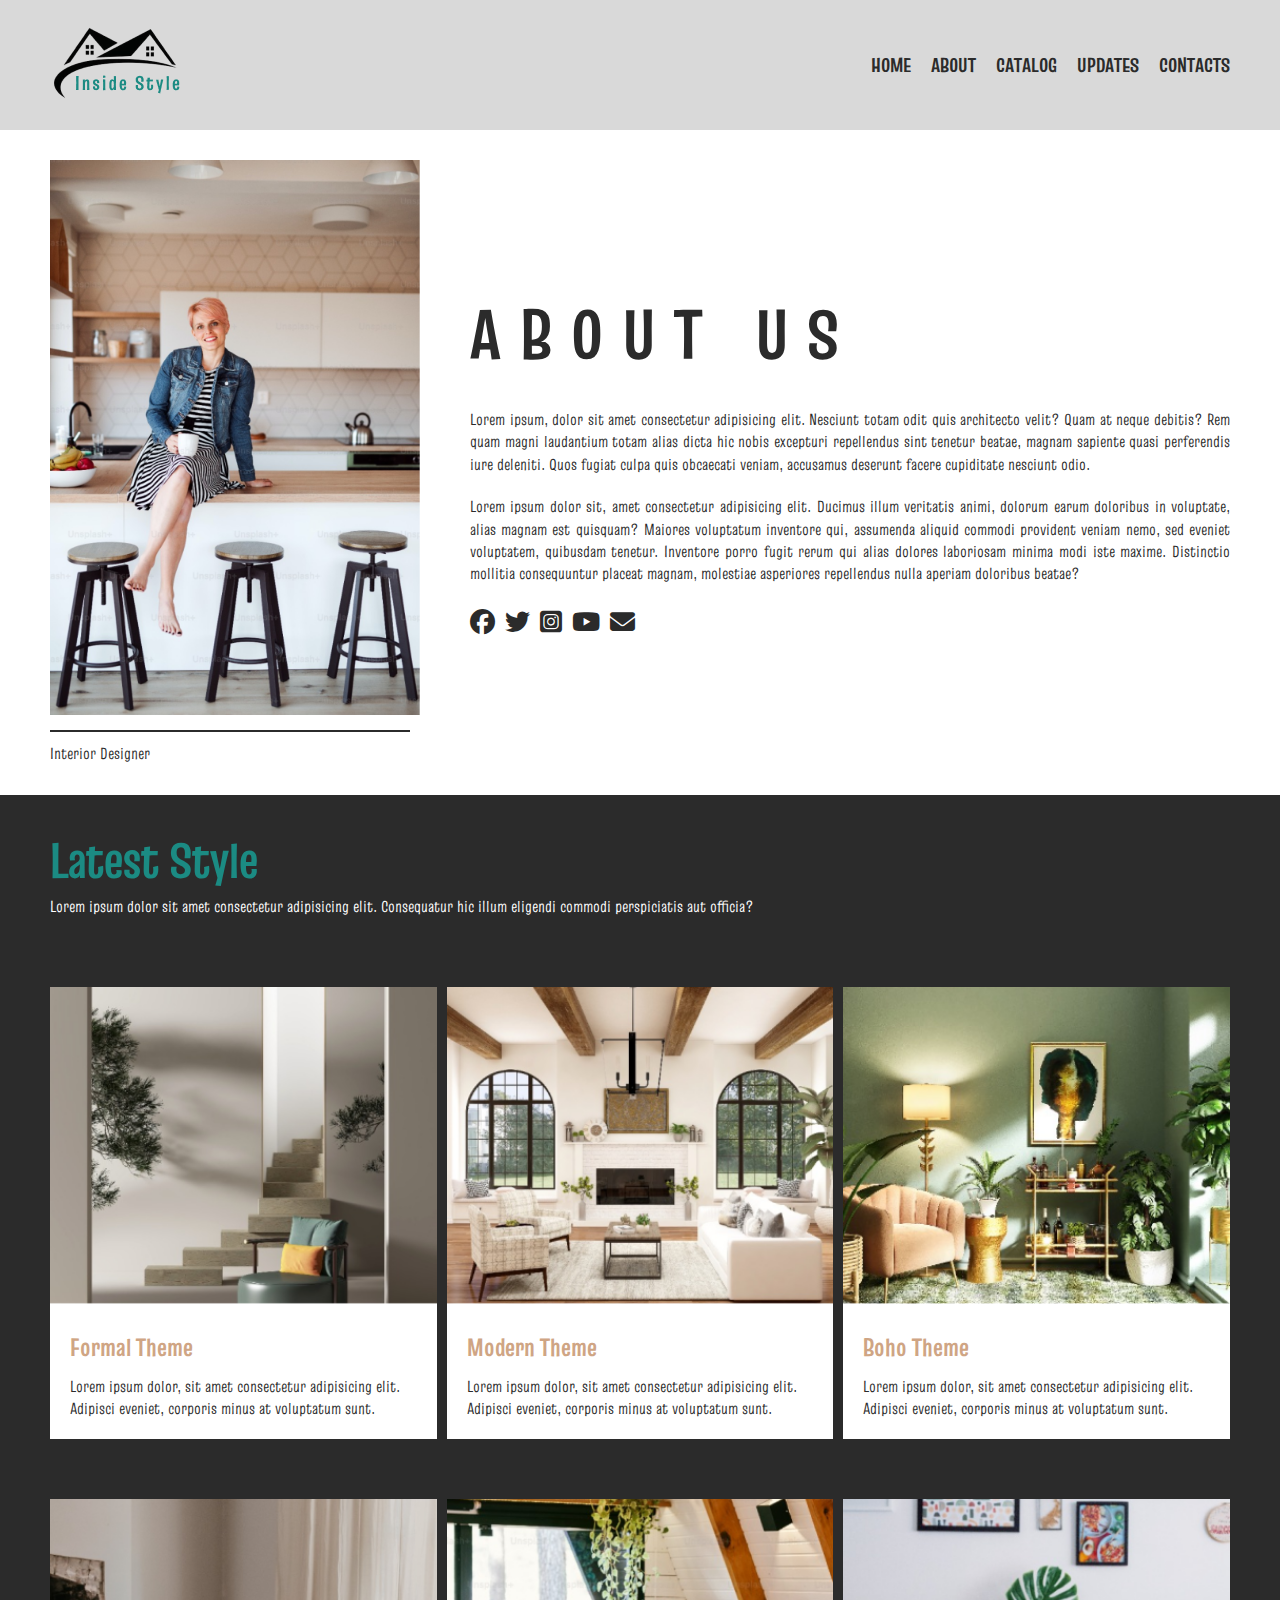
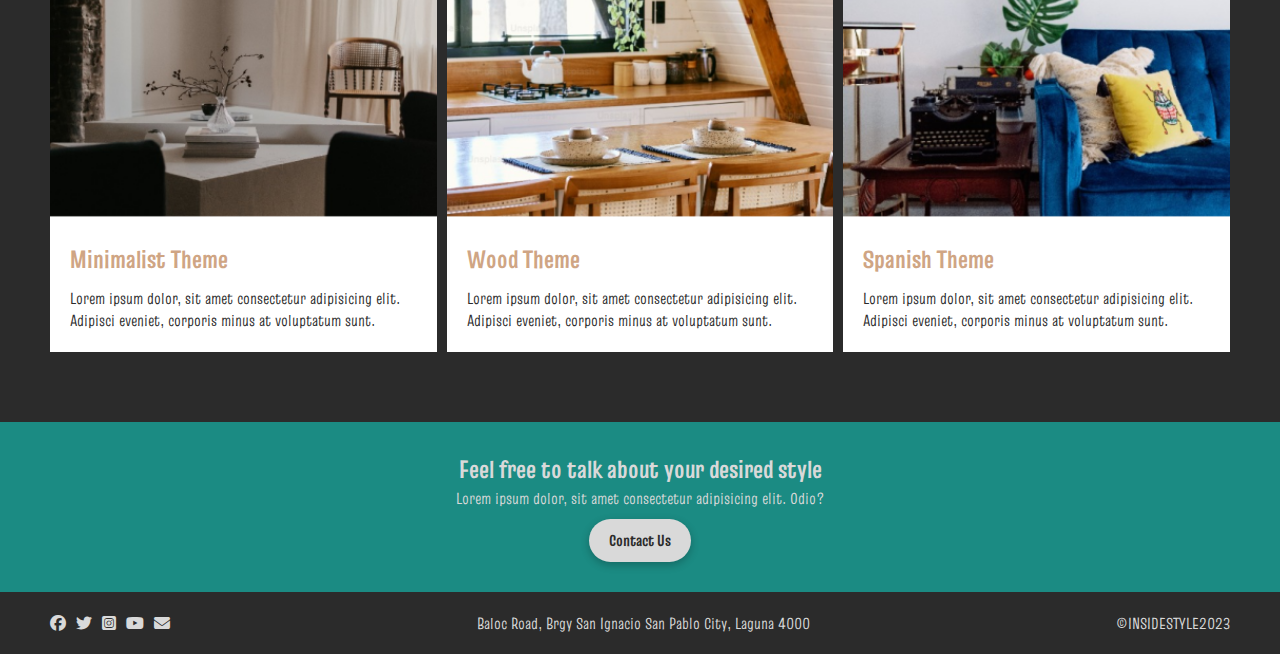
<file: about.html>
<!DOCTYPE html>
<html lang="en">
<head>
    <meta charset="UTF-8">
    <meta name="viewport" content="width=device-width, initial-scale=1.0">
    <title>Inside Syle</title>
    <link rel="stylesheet" href="./Styles.css">
    <link rel="stylesheet" href="https://cdnjs.cloudflare.com/ajax/libs/font-awesome/6.5.1/css/all.min.css">
</head>
<body>
    <!-- Header -->
    <!-- header.header>.container>.header__wrapper -->
    <header class="header">
        <div class="container">
            <div class="header__wrapper">
                <img src="./img/LOGO.png" alt="">
                <nav>
                
                <ul class="header__nav">
                    <li><a href="./home.html">HOME</a></li>
                    <li><a href="./about.html">ABOUT</a></li>
                    <li><a href="./catalog.html">CATALOG</a></li>
                    <li><a href="./updates.html">UPDATES</a></li>
                    <li><a href="./contacts.html">CONTACTS</a></li>
                </ul>
              
                </nav>
                <div class="toggle__menu">
                    <span></span>
                    <span></span>
                    <span></span>
                </div>
            </div>
        </div>
    </header>

    <!-- About Banner -->
    <section class="aboutBanner">
        <div class="container">
            <div class="aboutBanner__wrapper">

                <!-- .aboutBanner__left+.aboutBanner__right -->
                <div class="aboutBanner__left">
                    <img src="./img/about.png" alt="">
                    <small>Interior Designer</small>
                </div>

                <div class="aboutBanner__right">
                    <h1>ABOUT US</h1>
                    <p>Lorem ipsum, dolor sit amet consectetur adipisicing elit. Nesciunt totam odit quis architecto velit? Quam at neque debitis? Rem quam magni laudantium totam alias dicta hic nobis excepturi repellendus sint tenetur beatae, magnam sapiente quasi perferendis iure deleniti. Quos fugiat culpa quis obcaecati veniam, accusamus deserunt facere cupiditate nesciunt odio.</p>
                    <p>Lorem ipsum dolor sit, amet consectetur adipisicing elit. Ducimus illum veritatis animi, dolorum earum doloribus in voluptate, alias magnam est quisquam? Maiores voluptatum inventore qui, assumenda aliquid commodi provident veniam nemo, sed eveniet voluptatem, quibusdam tenetur. Inventore porro fugit rerum qui alias dolores laboriosam minima modi iste maxime. Distinctio mollitia consequuntur placeat magnam, molestiae asperiores repellendus nulla aperiam doloribus beatae?</p>
                    <ul>
                        <li><a href=""><i class="fa-brands fa-facebook"></i></a></li>
                        <li><a href=""><i class="fa-brands fa-twitter"></i></a></li>
                        <li><a href=""><i class="fa-brands fa-square-instagram"></i></a></li>
                        <li><a href=""><i class="fa-brands fa-youtube"></i></a></li>
                        <li><a href=""><i class="fa-solid fa-envelope"></i></a></li>
                    </ul>
                </div>
            </div>
            </div>
            </section>
    <!-- Latest Style Action -->
            <section class="aboutLatest">
                <div class="container">
                    <h2>Latest Style</h2>
                    <h4>Lorem ipsum dolor sit amet consectetur adipisicing elit. Consequatur hic illum eligendi commodi perspiciatis aut officia?</h4>
                    <div class="aboutLatest__wrapper">
                    
                       
                        <div class="aboutLatest__card">
                            <img src="./img/latest-1.png" alt="">
                            <div class="aboutLatest__card--content">
                                <h3>Formal Theme</h3>
                                <p>Lorem ipsum dolor, sit amet consectetur adipisicing elit. Adipisci eveniet, corporis minus at voluptatum sunt.</p>
                            </div>
                        </div>
                        <div class="aboutLatest__card">
                            <img src="./img/latest-2.png" alt="">
                            <div class="aboutLatest__card--content">
                                <h3>Modern Theme</h3>
                                <p>Lorem ipsum dolor, sit amet consectetur adipisicing elit. Adipisci eveniet, corporis minus at voluptatum sunt.</p>
                            </div>
                        </div>
                        <div class="aboutLatest__card">
                            <img src="./img/latest-3.png" alt="">
                            <div class="aboutLatest__card--content">
                                <h3>Boho Theme</h3>
                                <p>Lorem ipsum dolor, sit amet consectetur adipisicing elit. Adipisci eveniet, corporis minus at voluptatum sunt.</p>
                            </div>
                        </div>
                        <div class="aboutLatest__card">
                            <img src="./img/latest-4.png" alt="">
                            <div class="aboutLatest__card--content">
                                <h3>Minimalist Theme</h3>
                                <p>Lorem ipsum dolor, sit amet consectetur adipisicing elit. Adipisci eveniet, corporis minus at voluptatum sunt.</p>
                            </div>
                        </div>
                        <div class="aboutLatest__card">
                            <img src="./img/latest-5.png" alt="">
                            <div class="aboutLatest__card--content">
                                <h3>Wood Theme</h3>
                                <p>Lorem ipsum dolor, sit amet consectetur adipisicing elit. Adipisci eveniet, corporis minus at voluptatum sunt.</p>
                            </div>
                        </div>
                        <div class="aboutLatest__card">
                            <img src="./img/latest-6.png" alt="">
                            <div class="aboutLatest__card--content">
                                <h3>Spanish Theme</h3>
                                <p>Lorem ipsum dolor, sit amet consectetur adipisicing elit. Adipisci eveniet, corporis minus at voluptatum sunt.</p>
                            </div>
                        </div>
            
                    </div>
                </div>
            </section>
    <!-- Call To Action -->
<section class="cta">
    <div class="container">
        <div class="cta__wrapper">
            <h2>Feel free to talk about your desired style</h2>
            <p>Lorem ipsum dolor, sit amet consectetur adipisicing elit. Odio?</p>
            <a href="" class="btn bg--semi-light">Contact Us</a>
        </div>
    </div>
</section>
<!-- Footer -->
<footer class="footer">
    <div class="container">
        <div class="footer__wrapper">
            <ul>
                <li><a href=""><i class="fa-brands fa-facebook"></i></a></li>
                <li><a href=""><i class="fa-brands fa-twitter"></i></a></li>
                <li><a href=""><i class="fa-brands fa-square-instagram"></i></a></li>
                <li><a href=""><i class="fa-brands fa-youtube"></i></a></li>
                <li><a href=""><i class="fa-solid fa-envelope"></i></a></li>
            </ul>
            <p>Baloc Road, Brgy San Ignacio San Pablo City, Laguna 4000</p>
            <p>©INSIDESTYLE2023</p>
        </div>
    </div>
</footer>
<script src="./script.js"></script>
</body>
</html>
</file>
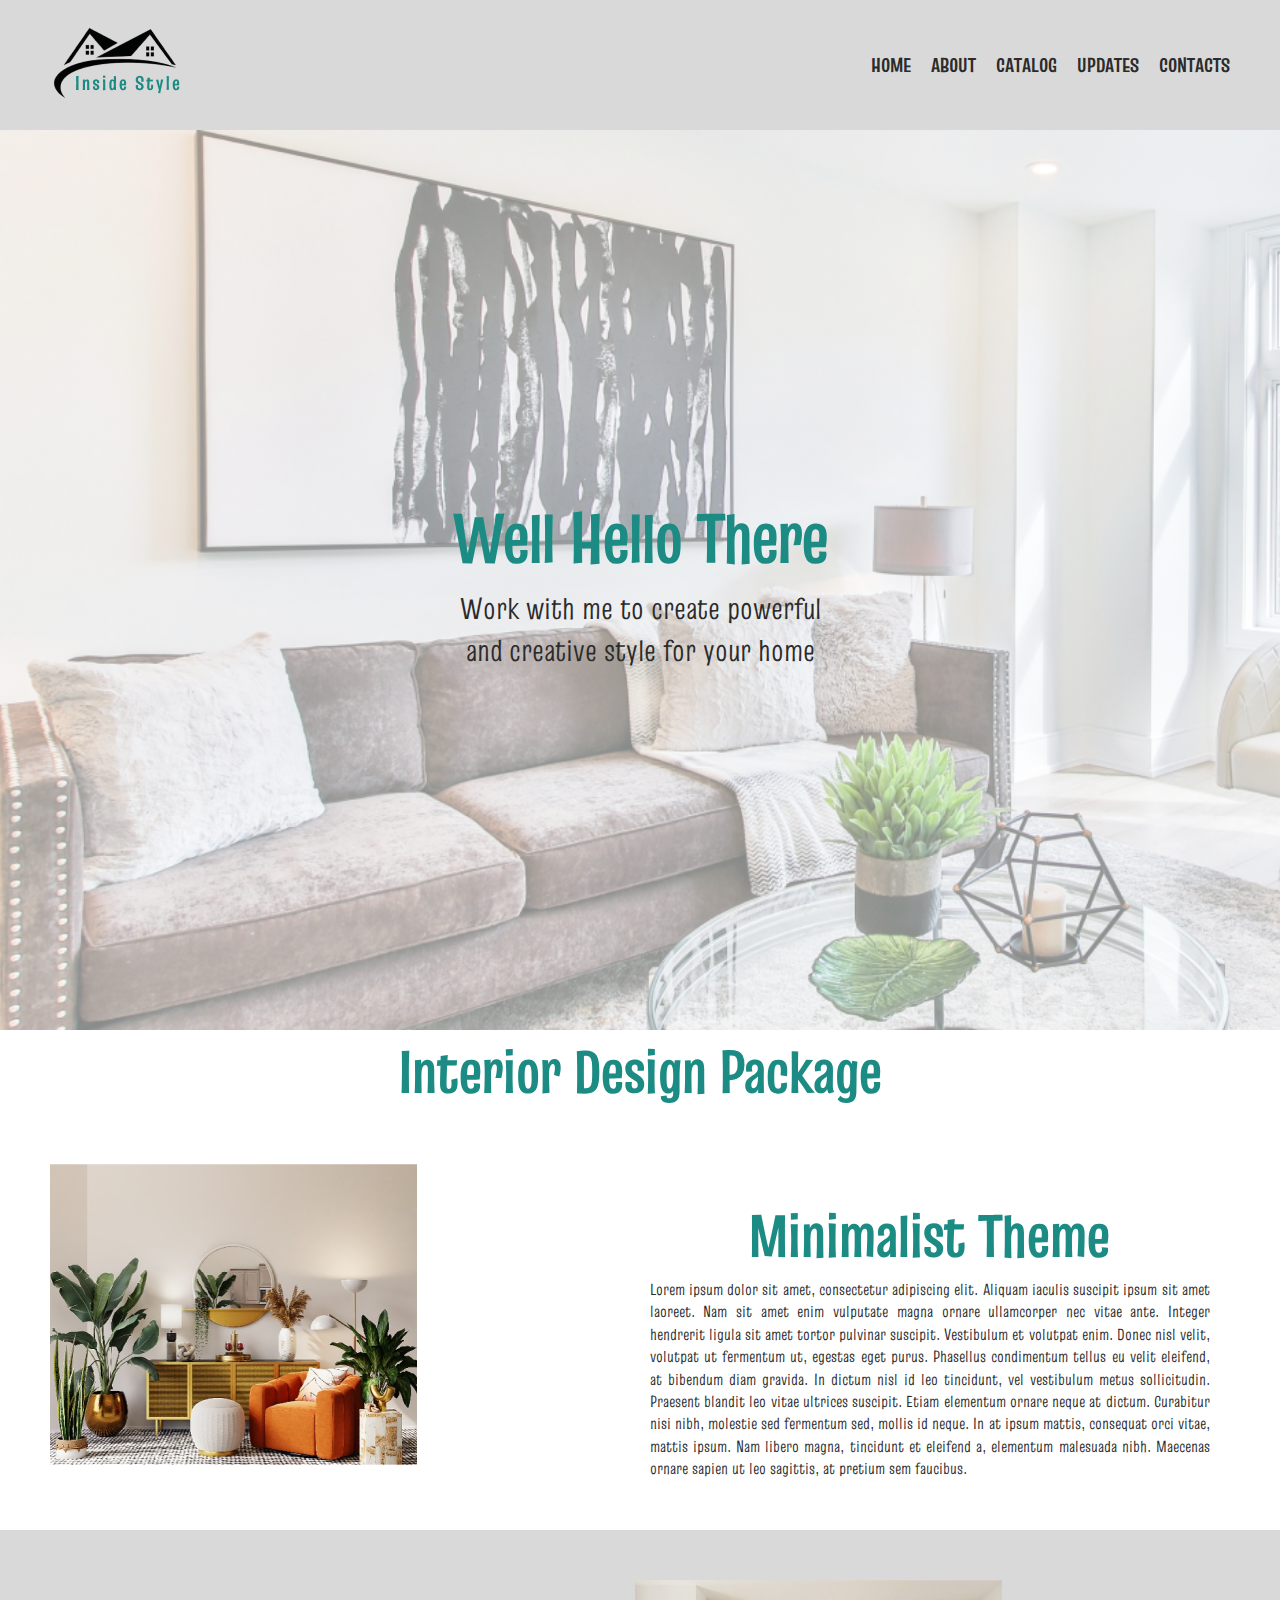
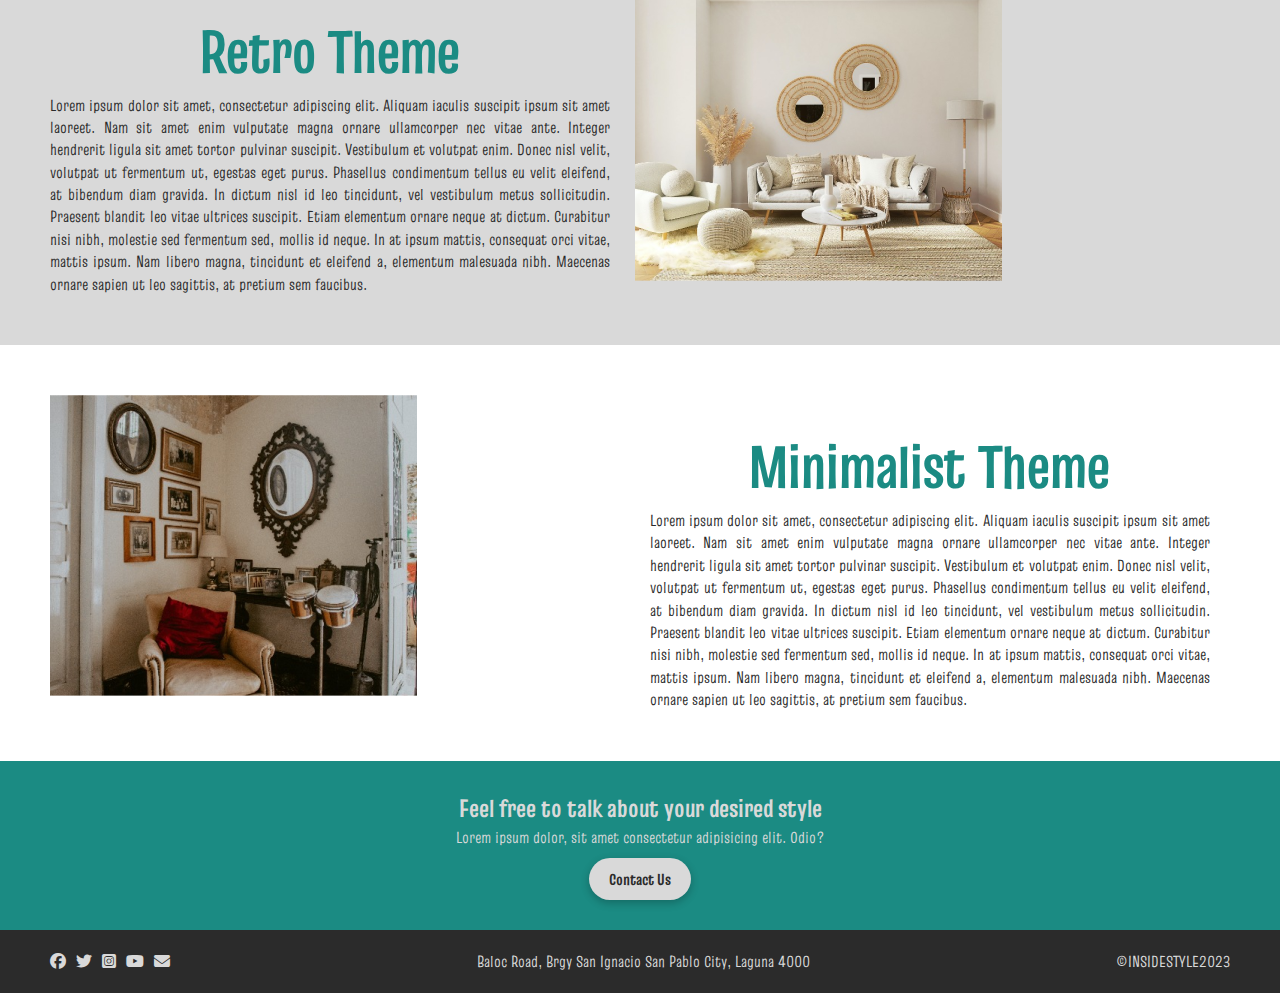
<file: catalog.html>
<!DOCTYPE html>
<html lang="en">
<head>
    <meta charset="UTF-8">
    <meta name="viewport" content="width=device-width, initial-scale=1.0">
    <title>Inside Syle</title>
    <link rel="stylesheet" href="./Styles.css">
    <link rel="stylesheet" href="https://cdnjs.cloudflare.com/ajax/libs/font-awesome/6.5.1/css/all.min.css">
</head>
<body>
    <!-- Header -->
    <!-- header.header>.container>.header__wrapper -->
    <header class="header">
        <div class="container">
            <div class="header__wrapper">
                <img src="./img/LOGO.png" alt="">
                <nav>
                
                <ul class="header__nav">
                    <li><a href="./home.html">HOME</a></li>
                    <li><a href="./about.html">ABOUT</a></li>
                    <li><a href="./catalog.html">CATALOG</a></li>
                    <li><a href="./updates.html">UPDATES</a></li>
                    <li><a href="./contacts.html">CONTACTS</a></li>
                </ul>
              
                </nav>
                <div class="toggle__menu">
                    <span></span>
                    <span></span>
                    <span></span>
                </div>
            </div>
        </div>
    </header>
    <!-- Catalog Banner -->
    <section class="catalogBanner">
      <div class="catalogBanner_bg">
        <container>
          <div class="catalogBanner_wrapper">
            <h1>Well Hello There</h1>
            <p>
              Work with me to create powerful <br />
              and creative style for your home
            </p>
          </div>
        </container>
      </div>
    </section>
    <!-- interior package -->
    <section class="package">
      <div class="package_wrapper">
        <h2>Interior Design Package</h2>
        <div class="package_theme">
          <div class="package_left">
            <img src="./img/catalog-1.png" alt="" />
          </div>
          <div class="package_right">
            <h2>Minimalist Theme</h2>
            <p>
              Lorem ipsum dolor sit amet, consectetur adipiscing elit. Aliquam
              iaculis suscipit ipsum sit amet laoreet. Nam sit amet enim
              vulputate magna ornare ullamcorper nec vitae ante. Integer
              hendrerit ligula sit amet tortor pulvinar suscipit. Vestibulum et
              volutpat enim. Donec nisl velit, volutpat ut fermentum ut, egestas
              eget purus. Phasellus condimentum tellus eu velit eleifend, at
              bibendum diam gravida. In dictum nisl id leo tincidunt, vel
              vestibulum metus sollicitudin. Praesent blandit leo vitae ultrices
              suscipit. Etiam elementum ornare neque at dictum. Curabitur nisi
              nibh, molestie sed fermentum sed, mollis id neque. In at ipsum
              mattis, consequat orci vitae, mattis ipsum. Nam libero magna,
              tincidunt et eleifend a, elementum malesuada nibh. Maecenas ornare
              sapien ut leo sagittis, at pretium sem faucibus.
            </p>
          </div>
        </div>
        <div class="package_theme">
          <div class="package_left">
            <img src="./img/catalog-2.png" alt="" />
          </div>
          <div class="package_right">
            <h2>Retro Theme</h2>
            <p>
              Lorem ipsum dolor sit amet, consectetur adipiscing elit. Aliquam
              iaculis suscipit ipsum sit amet laoreet. Nam sit amet enim
              vulputate magna ornare ullamcorper nec vitae ante. Integer
              hendrerit ligula sit amet tortor pulvinar suscipit. Vestibulum et
              volutpat enim. Donec nisl velit, volutpat ut fermentum ut, egestas
              eget purus. Phasellus condimentum tellus eu velit eleifend, at
              bibendum diam gravida. In dictum nisl id leo tincidunt, vel
              vestibulum metus sollicitudin. Praesent blandit leo vitae ultrices
              suscipit. Etiam elementum ornare neque at dictum. Curabitur nisi
              nibh, molestie sed fermentum sed, mollis id neque. In at ipsum
              mattis, consequat orci vitae, mattis ipsum. Nam libero magna,
              tincidunt et eleifend a, elementum malesuada nibh. Maecenas ornare
              sapien ut leo sagittis, at pretium sem faucibus.
            </p>
          </div>
        </div>
        <div class="package_theme">
          <div class="package_left">
            <img src="./img/catalog-3.png" alt="" />
          </div>
          <div class="package_right">
            <h2>Minimalist Theme</h2>
            <p>
              Lorem ipsum dolor sit amet, consectetur adipiscing elit. Aliquam
              iaculis suscipit ipsum sit amet laoreet. Nam sit amet enim
              vulputate magna ornare ullamcorper nec vitae ante. Integer
              hendrerit ligula sit amet tortor pulvinar suscipit. Vestibulum et
              volutpat enim. Donec nisl velit, volutpat ut fermentum ut, egestas
              eget purus. Phasellus condimentum tellus eu velit eleifend, at
              bibendum diam gravida. In dictum nisl id leo tincidunt, vel
              vestibulum metus sollicitudin. Praesent blandit leo vitae ultrices
              suscipit. Etiam elementum ornare neque at dictum. Curabitur nisi
              nibh, molestie sed fermentum sed, mollis id neque. In at ipsum
              mattis, consequat orci vitae, mattis ipsum. Nam libero magna,
              tincidunt et eleifend a, elementum malesuada nibh. Maecenas ornare
              sapien ut leo sagittis, at pretium sem faucibus.
            </p>
          </div>
        </div>
        
      </div>
    </section>

    <!-- Call To Action -->
<section class="cta">
    <div class="container">
        <div class="cta__wrapper">
            <h2>Feel free to talk about your desired style</h2>
            <p>Lorem ipsum dolor, sit amet consectetur adipisicing elit. Odio?</p>
            <a href="" class="btn bg--semi-light">Contact Us</a>
        </div>
    </div>
</section>
<!-- Footer -->
<footer class="footer">
    <div class="container">
        <div class="footer__wrapper">
            <ul>
                <li><a href=""><i class="fa-brands fa-facebook"></i></a></li>
                <li><a href=""><i class="fa-brands fa-twitter"></i></a></li>
                <li><a href=""><i class="fa-brands fa-square-instagram"></i></a></li>
                <li><a href=""><i class="fa-brands fa-youtube"></i></a></li>
                <li><a href=""><i class="fa-solid fa-envelope"></i></a></li>
            </ul>
            <p>Baloc Road, Brgy San Ignacio San Pablo City, Laguna 4000</p>
            <p>©INSIDESTYLE2023</p>
        </div>
    </div>
</footer>
<script src="./script.js"></script>
</body>
</html>
</file>
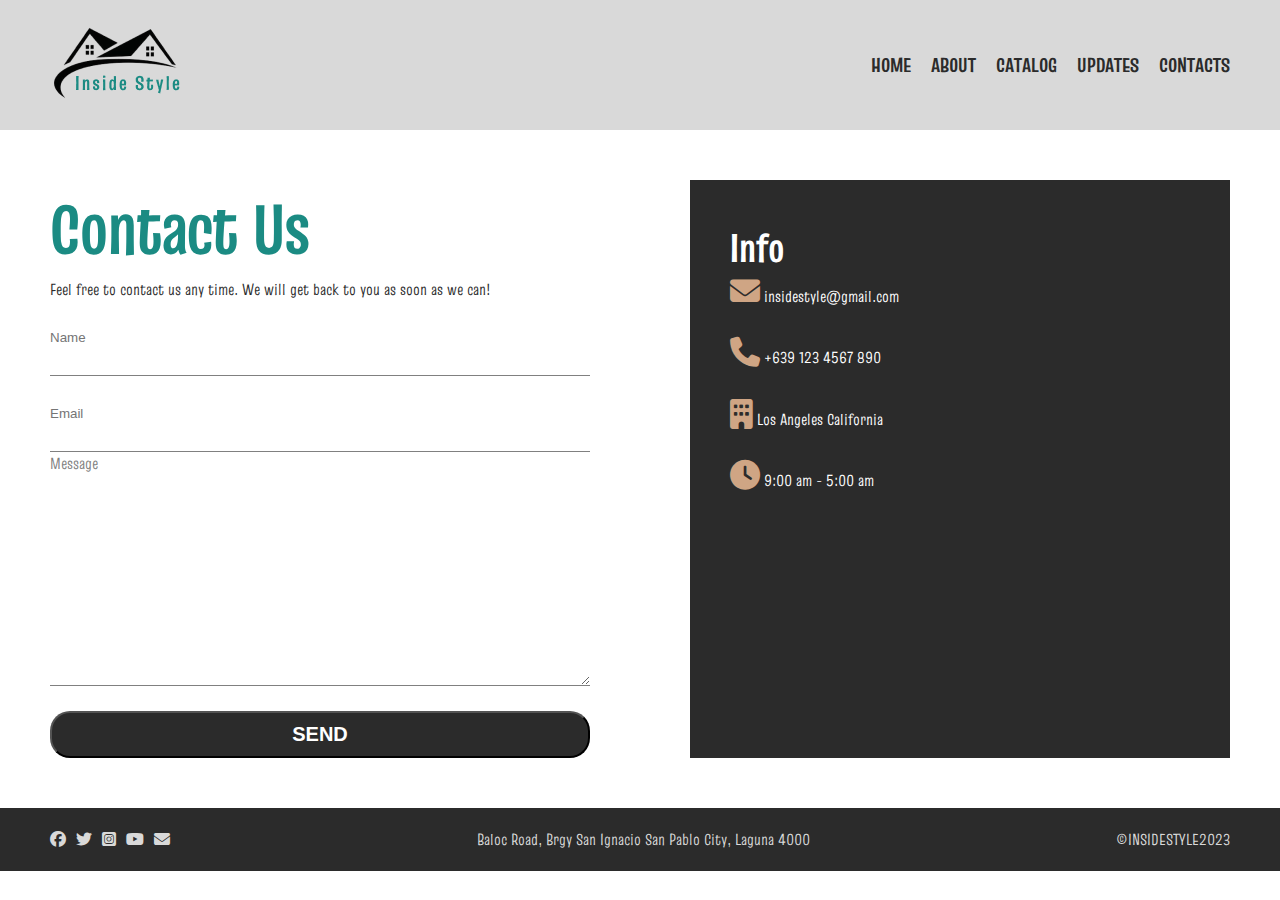
<file: contacts.html>
<!DOCTYPE html>
<html lang="en">
<head>
    <meta charset="UTF-8">
    <meta name="viewport" content="width=device-width, initial-scale=1.0">
    <title>Inside Syle</title>
    <link rel="stylesheet" href="./Styles.css">
    <link rel="stylesheet" href="https://cdnjs.cloudflare.com/ajax/libs/font-awesome/6.5.1/css/all.min.css">
</head>
<body>
    <!-- Header -->
    <!-- header.header>.container>.header__wrapper -->
    <header class="header">
        <div class="container">
            <div class="header__wrapper">
                <img src="./img/LOGO.png" alt="">
                <nav>
                
                <ul class="header__nav">
                    <li><a href="./home.html">HOME</a></li>
                    <li><a href="./about.html">ABOUT</a></li>
                    <li><a href="./catalog.html">CATALOG</a></li>
                    <li><a href="./updates.html">UPDATES</a></li>
                    <li><a href="./contacts.html">CONTACTS</a></li>
                </ul>
              
                </nav>
                <div class="toggle__menu">
                    <span></span>
                    <span></span>
                    <span></span>
                </div>
            </div>
        </div>
    </header>
    <!-- contact Banner -->
    <section class="contactUs">
        <div class="container">
            <div class="contactUs__wrapper">
               
                <div class="contactUs__left">
                    <h1>Contact Us</h1>
                    <p>Feel free to contact us any time. We will get back to you as soon as we can!</p>
                   <form action="">
                    <input type="text" placeholder="Name">
                   <input type="text" placeholder="Email">
                   <h3>Message</h3>
                  <textarea name="" id="" cols="30" rows="10"></textarea>
                    <button>SEND</button>
                   </form>
                   
                    </div>
                    <div class="contactUs__right">
                       <h2>Info</h2>
                       <ul>
                        <li><i class="fa-solid fa-envelope"></i> insidestyle@gmail.com</li>
                        <li><i class="fa-solid fa-phone"></i>   +639 123 4567 890</li>
                        <li><i class="fa-solid fa-building"></i>  Los Angeles California</li>
                        <li><i class="fa-solid fa-clock"></i>  9:00 am - 5:00 am</li>
                       </ul>
                        
                    </div>
            </div>
        </div>
    </section>
      <!-- Footer -->
<footer class="footer">
    <div class="container">
        <div class="footer__wrapper">
            <ul>
                <li><a href=""><i class="fa-brands fa-facebook"></i></a></li>
                <li><a href=""><i class="fa-brands fa-twitter"></i></a></li>
                <li><a href=""><i class="fa-brands fa-square-instagram"></i></a></li>
                <li><a href=""><i class="fa-brands fa-youtube"></i></a></li>
                <li><a href=""><i class="fa-solid fa-envelope"></i></a></li>
            </ul>
            <p>Baloc Road, Brgy San Ignacio San Pablo City, Laguna 4000</p>
            <p>©INSIDESTYLE2023</p>
        </div>
    </div>
</footer>
<script src="./script.js"></script>
</body>
</html>
</file>
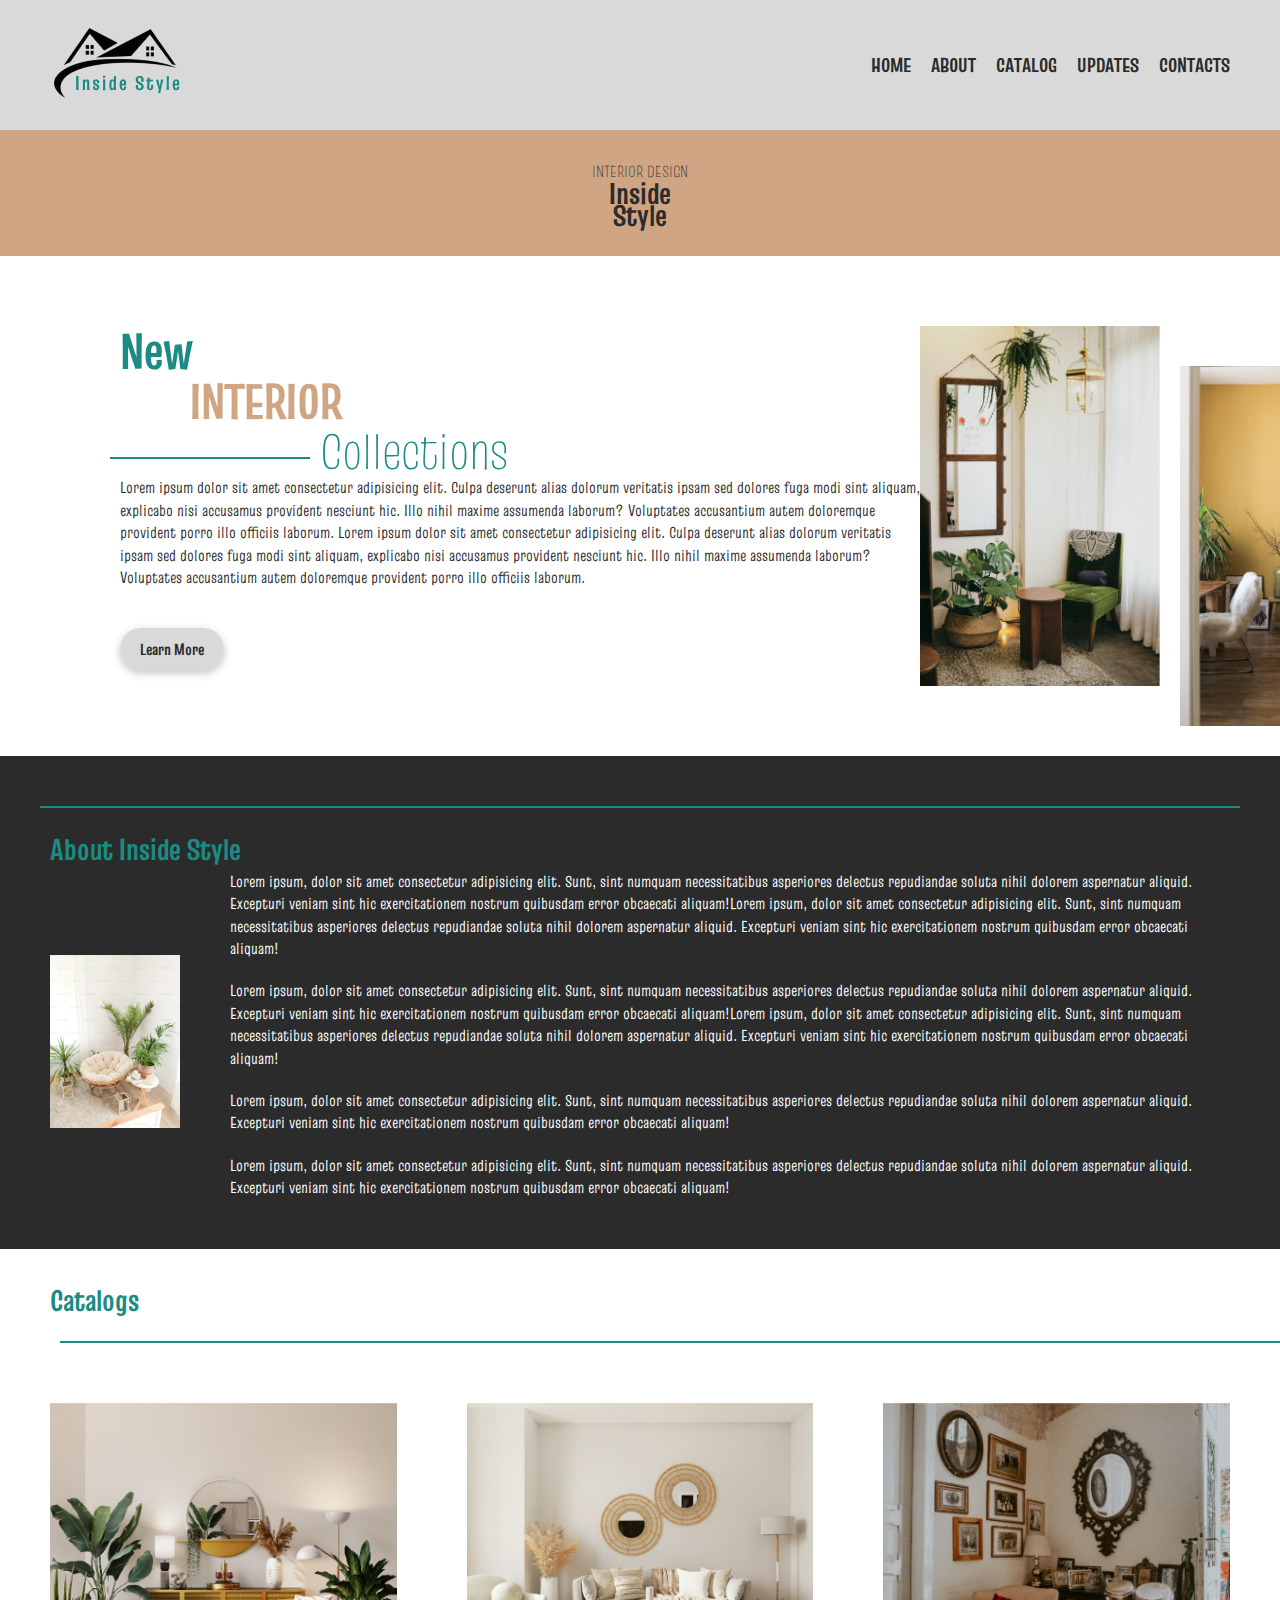
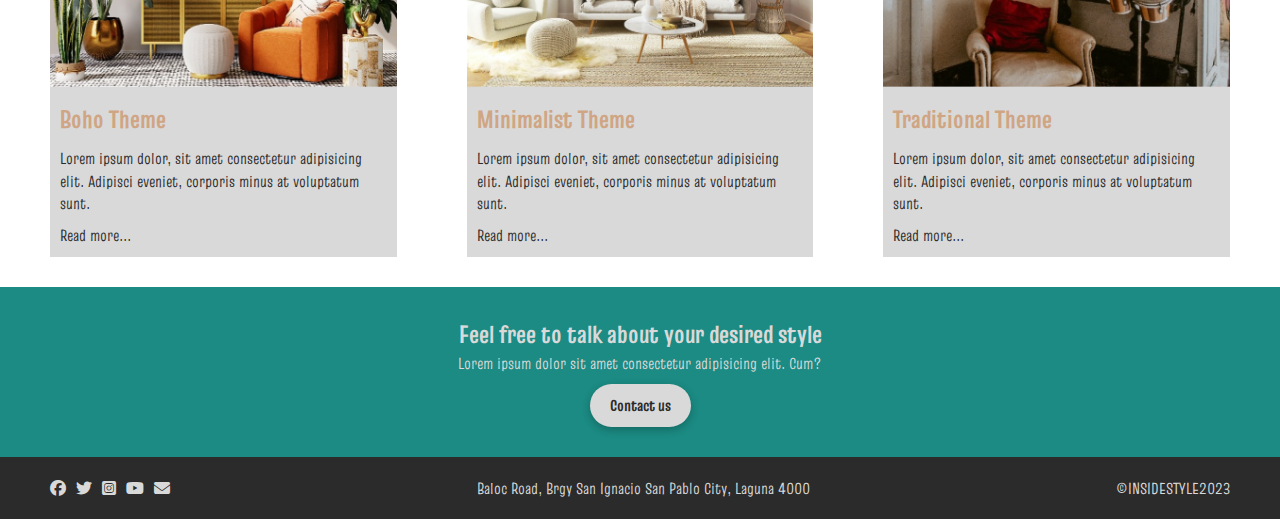
<file: home.html>
<!DOCTYPE html>
<html lang="en">
<head>
    <meta charset="UTF-8">
    <meta name="viewport" content="width=device-width, initial-scale=1.0">
    <title>Inside Syle</title>
    <link rel="stylesheet" href="./Styles.css">
    <link rel="stylesheet" href="https://cdnjs.cloudflare.com/ajax/libs/font-awesome/6.5.1/css/all.min.css">
</head>
<body>
    <!-- Header -->
    <!-- header.header>.container>.header__wrapper -->
    <header class="header">
        <div class="container">
            <div class="header__wrapper">
                <img src="./img/LOGO.png" alt="">
                <nav>
                
                <ul class="header__nav">
                    <li><a href="./home.html">HOME</a></li>
                    <li><a href="./about.html">ABOUT</a></li>
                    <li><a href="./catalog.html">CATALOG</a></li>
                    <li><a href="./updates.html">UPDATES</a></li>
                    <li><a href="./contacts.html">CONTACTS</a></li>
                </ul>
              
                </nav>
                <div class="toggle__menu">
                    <span></span>
                    <span></span>
                    <span></span>
                </div>
            </div>
        </div>
    </header>
    <!-- TOP -->
    <section class="top">
        <div class="container">
            <div class="top__wrapper"></div>
            <span>INTERIOR DESIGN</span>
            <h4>Inside <br> Style</h4>
        </div>
    </section>
<!-- Banner Home Page -->
<section class="homeBanner">
    <div class="container">
        <div class="homeBanner__wrapper">

            <!-- Banner Left -->
            <div class="homeBanner__left">
                <ul>
                    <li><span>New</span></li>
                    <li><span>INTERIOR</span></li>
                    <li><span>Collections</span></li>
                </ul>
                <p>Lorem ipsum dolor sit amet consectetur adipisicing elit. Culpa
                    deserunt alias dolorum veritatis ipsam sed dolores fuga modi sint
                    aliquam, explicabo nisi accusamus provident nesciunt hic. Illo
                    nihil maxime assumenda laborum? Voluptates accusantium autem
                    doloremque provident porro illo officiis laborum. Lorem ipsum
                    dolor sit amet consectetur adipisicing elit. Culpa deserunt alias
                    dolorum veritatis ipsam sed dolores fuga modi sint aliquam,
                    explicabo nisi accusamus provident nesciunt hic. Illo nihil maxime
                    assumenda laborum? Voluptates accusantium autem doloremque
                    provident porro illo officiis laborum.
                </p>
                <a href="" class="btn bg--semi-light">Learn More</a>
            </div>
            <!-- Banner Right -->
            <div class="homeBanner__right">
                <img src="./img/banner-1.png" alt="">
                <img src="./img/banner-2.png" alt="">
            </div>
        </div>
    </div>
</section>

<!-- About Section -->
<section class="aboutSection">
    <div class="container">
        <h2>About Inside Style</h2>
        <div class="aboutSection__wrapper">

              <!-- Left -->
        <div class="aboutSection__left">
            <img src="./img/about-2.png" alt="">
        </div>
        <!-- right -->
        <div class="aboutSection__right">
            <p>
                Lorem ipsum, dolor sit amet consectetur adipisicing elit. Sunt,
                sint numquam necessitatibus asperiores delectus repudiandae soluta
                nihil dolorem aspernatur aliquid. Excepturi veniam sint hic
                exercitationem nostrum quibusdam error obcaecati aliquam!Lorem
                ipsum, dolor sit amet consectetur adipisicing elit. Sunt, sint
                numquam necessitatibus asperiores delectus repudiandae soluta
                nihil dolorem aspernatur aliquid. Excepturi veniam sint hic
                exercitationem nostrum quibusdam error obcaecati aliquam!
              </p>
              <p>
                Lorem ipsum, dolor sit amet consectetur adipisicing elit. Sunt,
                sint numquam necessitatibus asperiores delectus repudiandae soluta
                nihil dolorem aspernatur aliquid. Excepturi veniam sint hic
                exercitationem nostrum quibusdam error obcaecati aliquam!Lorem
                ipsum, dolor sit amet consectetur adipisicing elit. Sunt, sint
                numquam necessitatibus asperiores delectus repudiandae soluta
                nihil dolorem aspernatur aliquid. Excepturi veniam sint hic
                exercitationem nostrum quibusdam error obcaecati aliquam!
              </p>
              <p>
                Lorem ipsum, dolor sit amet consectetur adipisicing elit. Sunt,
                sint numquam necessitatibus asperiores delectus repudiandae soluta
                nihil dolorem aspernatur aliquid. Excepturi veniam sint hic
                exercitationem nostrum quibusdam error obcaecati aliquam!
              </p>
              <p>
                Lorem ipsum, dolor sit amet consectetur adipisicing elit. Sunt,
                sint numquam necessitatibus asperiores delectus repudiandae soluta
                nihil dolorem aspernatur aliquid. Excepturi veniam sint hic
                exercitationem nostrum quibusdam error obcaecati aliquam!
              </p>
        </div>
      
        </div>
       
    </div>
</section>
<!-- Catalog Section -->
<section class="catalogSection">
    <div class="container">
        <h2>Catalogs</h2>
        <div class="catalogSection__wrapper">
           
            <div class="catalogSection__card">
                <img src="./img/catalog-1.png" alt="">
                <div class="catalogSection__card--content">
                    <h3>Boho Theme</h3>
                    <p>Lorem ipsum dolor, sit amet consectetur adipisicing elit. Adipisci eveniet, corporis minus at voluptatum sunt.</p>
                    <a href="" class="btn--nobg">Read more...</a>
                </div>
            </div>
            <div class="catalogSection__card">
                <img src="./img/catalog-2.png" alt="">
                <div class="catalogSection__card--content">
                    <h3>Minimalist Theme</h3>
                    <p>Lorem ipsum dolor, sit amet consectetur adipisicing elit. Adipisci eveniet, corporis minus at voluptatum sunt.</p>
                    <a href="" class="btn--nobg">Read more...</a>
                </div>
            </div>
            <div class="catalogSection__card">
                <img src="./img/catalog-3.png" alt="">
                <div class="catalogSection__card--content">
                    <h3>Traditional Theme</h3>
                    <p>Lorem ipsum dolor, sit amet consectetur adipisicing elit. Adipisci eveniet, corporis minus at voluptatum sunt.</p>
                    <a href="" class="btn--nobg">Read more...</a>
                </div>
            </div>
        </div>
    </div>
</section>
<!-- Call To Action -->
<section class="cta">
    <div class="container">
        <div class="cta__wrapper">
            <h2>Feel free to talk about your desired style</h2>
            <p>Lorem ipsum dolor sit amet consectetur adipisicing elit. Cum?</p>
            <a href="" class="btn bg--semi-light">Contact us</a>
        </div>
    </div>
</section>

<!-- Footer -->
<footer class="footer">
    <div class="container">
        <div class="footer__wrapper">
            <ul>
                <li><a href=""><i class="fa-brands fa-facebook"></i></a></li>
                <li><a href=""><i class="fa-brands fa-twitter"></i></a></li>
                <li><a href=""><i class="fa-brands fa-square-instagram"></i></a></li>
                <li><a href=""><i class="fa-brands fa-youtube"></i></a></li>
                <li><a href=""><i class="fa-solid fa-envelope"></i></a></li>
            </ul>
            <p>Baloc Road, Brgy San Ignacio San Pablo City, Laguna 4000</p>
            <p>©INSIDESTYLE2023</p>
        </div>
    </div>
</footer>
<script src="./script.js"></script>
</body>
</html>
</file>
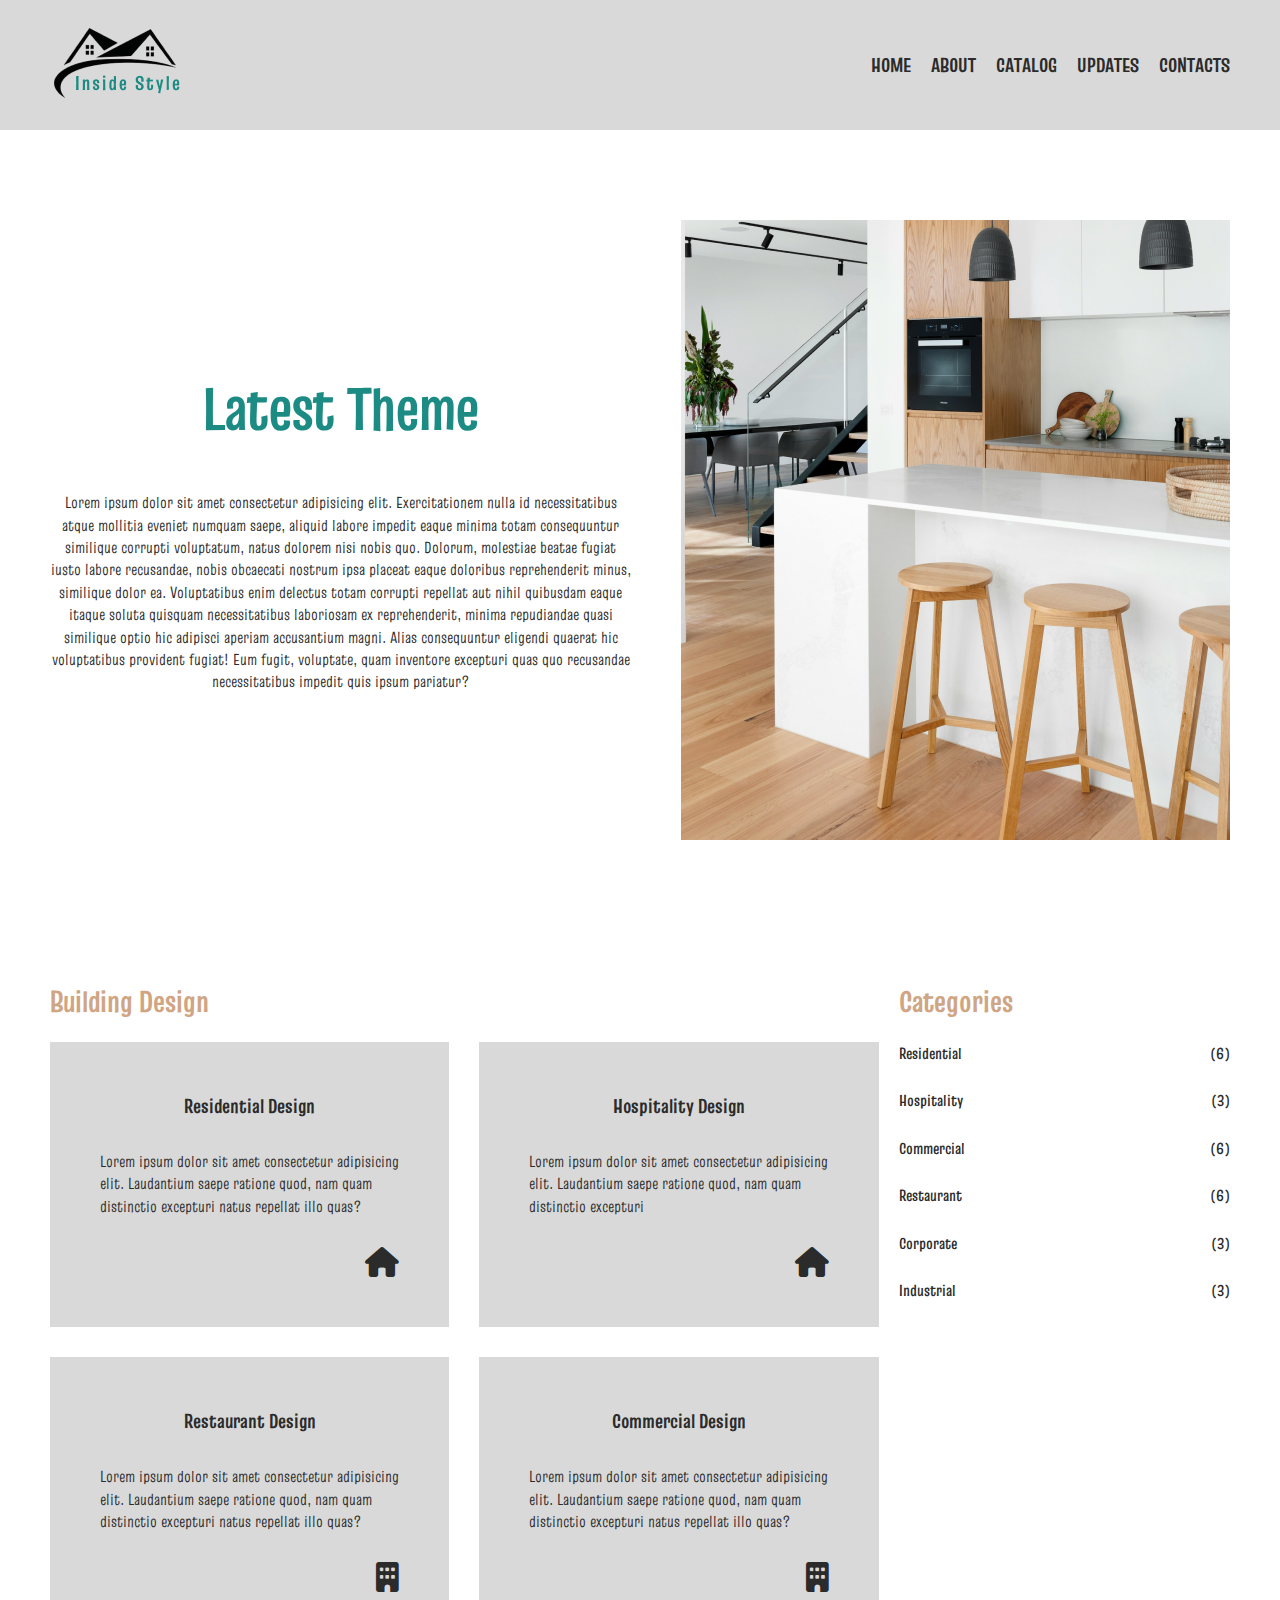
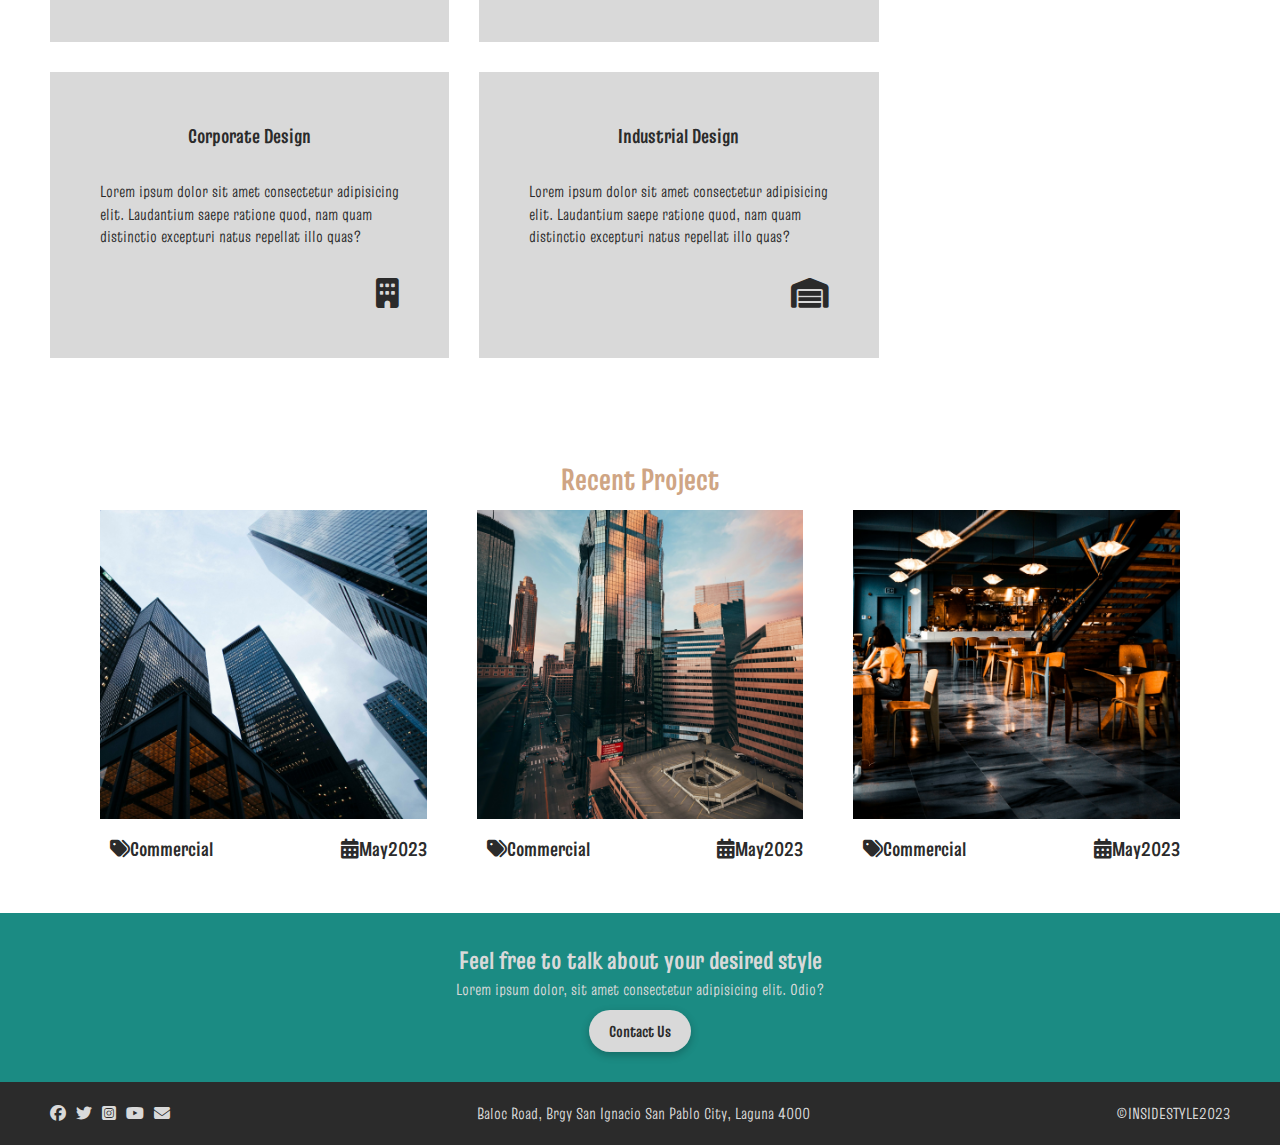
<file: updates.html>
<!DOCTYPE html>
<html lang="en">
<head>
    <meta charset="UTF-8">
    <meta name="viewport" content="width=device-width, initial-scale=1.0">
    <title>Inside Syle</title>
    <link rel="stylesheet" href="./Styles.css">
    <link rel="stylesheet" href="https://cdnjs.cloudflare.com/ajax/libs/font-awesome/6.5.1/css/all.min.css">
</head>
<body>
    <!-- Header -->
    <!-- header.header>.container>.header__wrapper -->
    <header class="header">
        <div class="container">
            <div class="header__wrapper">
                <img src="./img/LOGO.png" alt="">
                <nav>
                
                <ul class="header__nav">
                    <li><a href="./home.html">HOME</a></li>
                    <li><a href="./about.html">ABOUT</a></li>
                    <li><a href="./catalog.html">CATALOG</a></li>
                    <li><a href="./updates.html">UPDATES</a></li>
                    <li><a href="./contacts.html">CONTACTS</a></li>
                </ul>
              
                </nav>
                <div class="toggle__menu">
                    <span></span>
                    <span></span>
                    <span></span>
                </div>
            </div>
        </div>
    </header>

<!-- Update Banner -->
<section class="updateBanner">
    <div class="container">
        <div class="updateBanner_wrapper">
            <div class="updateBanner_content">
                      <h1>Latest Theme</h1>  
               <p>Lorem ipsum dolor sit amet consectetur adipisicing elit. Exercitationem nulla 
                  id necessitatibus atque mollitia eveniet numquam saepe, aliquid labore impedit 
                  eaque minima totam consequuntur similique corrupti voluptatum, natus dolorem nisi
                  nobis quo. Dolorum, molestiae beatae fugiat iusto labore recusandae, nobis obcaecati 
                  nostrum ipsa placeat eaque doloribus reprehenderit minus, similique dolor ea. Voluptatibus
                  enim delectus totam corrupti repellat aut nihil quibusdam eaque itaque soluta quisquam
                  necessitatibus laboriosam ex reprehenderit, minima repudiandae quasi similique optio
                  hic adipisci aperiam accusantium magni. Alias consequuntur eligendi quaerat hic
                  voluptatibus provident fugiat! Eum fugit, voluptate, quam inventore excepturi quas 
                  quo recusandae necessitatibus impedit quis ipsum pariatur?</p>  
            </div>
           <img src="./img/update-banner.png" alt="">
        </div>
    </div>
</section>

<!-- Building Design -->
<section class="buildingDesign">
    <div class="container">
        <div class="buildingDesign_wrapper">
            <div class="buildingDesign_left">
                <h1>Building Design</h1>
                 <div class="buildingDesign_cards">
                    <div class="card">
                        <h2>Residential Design</h2>
                        <p>Lorem ipsum dolor sit amet consectetur adipisicing elit. 
                            Laudantium saepe ratione quod, nam quam distinctio excepturi 
                            natus repellat illo quas?</p>
                            <a href=""><i class="fa-solid fa-house"></i></a>
                    </div>
                    <div class="card">
                        <h2>Hospitality Design</h2>
                        <p>Lorem ipsum dolor sit amet consectetur adipisicing elit. 
                            Laudantium saepe ratione quod, nam quam distinctio excepturi 
                      <a href=""><i class="fa-solid fa-house"></i></a>
                    </div>
                    <div class="card">
                        <h2>Restaurant Design</h2>
                        <p>Lorem ipsum dolor sit amet consectetur adipisicing elit. 
                            Laudantium saepe ratione quod, nam quam distinctio excepturi 
                            natus repellat illo quas?</p>
                            <a href=""><i class="fa-solid fa-building"></i></a>
                    </div>   
                    <div class="card">
                        <h2>Commercial Design</h2>
                        <p>Lorem ipsum dolor sit amet consectetur adipisicing elit. 
                            Laudantium saepe ratione quod, nam quam distinctio excepturi 
                            natus repellat illo quas?</p>
                            <a href=""><i class="fa-solid fa-building"></i></a>
                    </div>   
                    <div class="card">
                        <h2>Corporate Design</h2>
                        <p>Lorem ipsum dolor sit amet consectetur adipisicing elit. 
                            Laudantium saepe ratione quod, nam quam distinctio excepturi 
                            natus repellat illo quas?</p>
                            <a href=""><i class="fa-solid fa-building"></i></a>
                    </div>
                    <div class="card">
                        <h2>Industrial Design</h2>
                        <p>Lorem ipsum dolor sit amet consectetur adipisicing elit. 
                            Laudantium saepe ratione quod, nam quam distinctio excepturi 
                            natus repellat illo quas?</p>
                            <a href=""><i class="fa-solid fa-warehouse"></i></a>
                    </div> 
                </div>  
             </div>
            <div class="buildingDesign_right">
                <h1>Categories</h1>
                <ul>
                    <li>Residential <span>(6)</span></li>
                    <li>Hospitality<span>(3)</span></li>
                    <li>Commercial <span>(6)</span></li>
                    <li>Restaurant <span>(6)</span></li>
                    <li>Corporate <span>(3)</span></li>
                    <li>Industrial <span>(3)</span></li>
                </ul>
            </div>
        </div>
    </div>

</section>
<!-- Recent Projects -->
<section class="recentProject">
    <div class="container">
        <h1>Recent Project</h1>
        <div class="recentProject_wrapper">
            <div class="recentProject_cards">
                <img src="./img/commercial.png" alt="">
                <ul>
                    <li><i class="fa-solid fa-tags"></i>Commercial</li>
                    <li><i class="fa-solid fa-calendar-days"></i>May2023</li>
                </ul>
            </div>
            <div class="recentProject_cards">
                <img src="./img/corporate.png" alt="">
                <ul>
                    <li><i class="fa-solid fa-tags"></i>Commercial</li>
                    <li><i class="fa-solid fa-calendar-days"></i>May2023</li>
                </ul>
            </div>
            <div class="recentProject_cards">
                <img src="./img/restaurant.png" alt="">
                <ul>
                    <li><i class="fa-solid fa-tags"></i>Commercial</li>
                    <li><i class="fa-solid fa-calendar-days"></i>May2023</li>
                </ul>
            </div>
        </div>
    </div>
</section>
       <!-- Call To Action -->
<section class="cta">
    <div class="container">
        <div class="cta__wrapper">
            <h2>Feel free to talk about your desired style</h2>
            <p>Lorem ipsum dolor, sit amet consectetur adipisicing elit. Odio?</p>
            <a href="" class="btn bg--semi-light">Contact Us</a>
        </div>
    </div>
</section>
<!-- Footer -->
<footer class="footer">
    <div class="container">
        <div class="footer__wrapper">
            <ul>
                <li><a href=""><i class="fa-brands fa-facebook"></i></a></li>
                <li><a href=""><i class="fa-brands fa-twitter"></i></a></li>
                <li><a href=""><i class="fa-brands fa-square-instagram"></i></a></li>
                <li><a href=""><i class="fa-brands fa-youtube"></i></a></li>
                <li><a href=""><i class="fa-solid fa-envelope"></i></a></li>
            </ul>
            <p>Baloc Road, Brgy San Ignacio San Pablo City, Laguna 4000</p>
            <p>©INSIDESTYLE2023</p>
        </div>
    </div>
</footer>
<script src="./script.js"></script>
</body>
</html>
</file>
<file: Styles.css>
@import url("https://fonts.googleapis.com/css2?family=Truculenta:opsz,wght@12..72,100;12..72,400;12..72,700&display=swap");
:root{
    --clr-dark: #2b2b2b;
    --clr-light: #fff;
    --clr-primary: #1b8b83;
    --clr-secondary: #cfa584;
    --clr-semilight: #d9d9d9;
    --font: "truculenta", sans-serif;
}

*{
    -webkit-box-sizing: border-box;
    -moz-box-sizing: border-box;
    box-sizing: border-box;
  }
  *:before,
  *:after {
    -webkit-box-sizing: border-box;
    -moz-box-sizing: border-box;
    box-sizing: border-box;
  }
  html,
  body,
  div,
  span,
  applet,
  object,
  iframe,
  h1,
  h2,
  h3,
  h4,
  h5,
  h6,
  p,
  blockquote,
  pre,
  a,
  abbr,
  acronym,
  address,
  big,
  cite,
  code,
  del,
  dfn,
  em,
  font,
  ins,
  kbd,
  q,
  s,
  samp,
  small,
  strike,
  strong,
  sub,
  sup,
  tt,
  var,
  dl,
  dt,
  dd,
  ol,
  ul,
  li,
  fieldset,
  form,
  label,
  legend,
  table,
  caption,
  tbody,
  tfoot,
  thead,
  tr,
  th,
  td {
    border: 0;
    font-family: inherit;
    font-size: 100%;
    font-style: inherit;
    font-weight: inherit;
    margin: 0;
    outline: 0;
    padding: 0;
    vertical-align: baseline;
    scroll-behavior: smooth;
    list-style: none;
  }
  html {
    font-size: 62.5%;
    height: 100%;
  }
  body {
    color: var(--clr-dark);
    font-family: var(--font);
    font-size: 1.6rem;
    overflow-x: hidden;
    line-height: 1.4;
  }
  table {
    border-collapse: collapse;
    border-spacing: 0;
  }
  article,
  aside,
  footer,
  header,
  nav,
  section,
  time {
    display: block;
  }
  a {
    text-decoration: none;
  }
  img {
    max-width: 100%;
  }
  /* Margin */
  .container {
    width: 100%;
    max-width: 150rem;
    margin: 0 auto;
    padding: 0 5rem;
  }

  /* Header */
  .header{
    padding: 2rem 0;
    background-color: var(--clr-semilight);
  }
  .header__wrapper{
    display: flex;
    justify-content: space-between;
    align-items: center;
  }
  .header__nav{
    display: flex;
    flex-direction: row;
    gap: 2rem;
  }
  .header .header__wrapper ul li a{
    font-weight: 700;
    color: var(--clr-dark);
    font-size: 2rem;
  }
  .header .header__wrapper ul li a:hover{
    color: var(--clr-primary);
  }

  /* Mobile Responsive */
  .header .toggle__menu span{
    color: var(--clr-primary);
    width: 3rem;
    height: .3rem;
    border: 2px solid;
    border-radius: 1rem;
    display: block;
  }
   .header .toggle__menu{
      display: flex;
      flex-direction: column;
      gap: 0.5rem;
    }
    .header .toggle__menu{
      display: none;
    }
    @media screen and (max-width: 520px){
      .header .toggle__menu {
        display: flex;
        flex-direction: column;
        gap: 0.5rem;
      }
      .header .header__nav {
        position: fixed;
        top: 0;
        height: 100vh;
        width: 100%;
        background-color: var(--clr-semilight);
        display: flex;
        text-align: center;
        justify-content: center;
        flex-direction: column;
        z-index: 9;
        transition: all 0.5s ease;
        transform: translateY(-18rem);
        margin-top: 26rem;
        gap: 2rem;
        right: -100%; 
      }
      .header__nav.open{
        right: 0;
        transition: all 0.5s ease;
      }
      .header .header__wrapper img {
        width: 10rem;
      }
      .toggle__menu.open span:first-child{
        transform: translate(0, 10px) rotate(230deg);
        transition: .5s ease;
      }
      .toggle__menu.open span:nth-child(2){
        opacity: 0;
        transition: .5 ease;
      }
      .toggle__menu.open span:last-child{
        transform: translate(0, -7px) rotate(-230deg);
        transition: .5s ease;
      }
    }

  /* Top */
.top{
 background-color: var(--clr-secondary);
 padding: 3rem 0;
 text-align: center;
}
.top span{
    font-style: 1.7rem;
    font-weight: 100;
    margin-bottom: 5rem;
}
.top h4{
    line-height: 2.2rem;
    font-size: 3rem;
    font-weight: 700;
}

/* Home Banner */
.homeBanner{
    padding: 3rem ;
    padding: 7rem ;
}
.homeBanner__wrapper{
    display: flex;
    justify-content: space-between;
}
.homeBanner__left{
    max-width: 80rem;
}
.homeBanner__left ul li{
    line-height: 5rem;
}
.homeBanner__left ul li:first-child{
    color: var(--clr-primary);
    font-size: 5rem;
    font-weight: 700;
}
.homeBanner__left ul li:nth-child(2){
    color: var(--clr-secondary);
    font-size: 5rem;
    font-weight: 700;
    margin-left: 7rem;
}
.homeBanner__left ul li:last-child{
     /* position: absolute;  */
    color: var(--clr-primary);
    font-size: 5rem;
    font-weight: 100;
}
.homeBanner__left ul li:last-child::before{
    display: inline-block;
    position: relative;
    content: "";
    background-color: var(--clr-primary);
    width: 20rem;
    height: .2rem;
    bottom: 1rem;
    right: 1rem;
}
.homeBanner__left p{
  margin-bottom: 5rem;
}
.homeBanner__right{
    display: flex;
    gap: 2rem;
}
.homeBanner__right img:last-child{
    position: relative;
    top: 4rem;
}
@media screen and (max-width: 520px){
  .homeBanner__wrapper{
   flex-direction: column;

  }
  .homeBanner__left ul li:last-child::before{
   width: 10rem;
  }
  .homeBanner__right{
    display: none;
  }
}

/* About Section */
.aboutSection{
  padding: 3rem 0;
  background-color: var(--clr-dark);
}
.aboutSection  h2{
  color: var(--clr-primary);
  font-size: 3rem;
  font-weight: 700;
}
.aboutSection  h2::before{
  display: inline-block;
  position: relative;
  content: " ";
  background-color: var(--clr-primary);
  height: .2rem;
  width: 120rem;
  bottom: 1rem;
  right: 1rem;
}
.aboutSection__wrapper{
  display: flex;
  justify-content: space-between;
  gap: 5rem;
  align-items: center;
}
.aboutSection__right{
  max-width: 100rem;
}
.aboutSection__right p{
color: var(--clr-light);
margin-bottom: 2rem;
}
/* About Section Mobile */
@media  screen and (max-width:520px){
  .aboutSection__left{
    display: none;
  }
  .aboutSection  h2::before{
    display: none;
  }
}

/* Catalog Section */
.catalogSection{
  padding: 3rem 0;
}
.catalogSection__wrapper{
  display: grid;
  grid-template-columns: 1fr 1fr 1fr;
  gap: 7rem;
}
.catalogSection h2{
  color: var(--clr-primary);
  font-size: 3rem;
  font-weight: 700;
}
.catalogSection h2::after{
  display: inline-block;
  position: relative;
  content: "";
  background-color: var(--clr-primary);
  width: 125rem;
  height: .2rem;
  bottom: 1rem;
  left: 1rem;
}
.catalogSection__card{
  background-color: var(--clr-semilight);
  max-width: 40rem;
  margin-top: 4rem;
}
.catalogSection__card img{
  width: 40rem;
}
.catalogSection__card--content{
  padding: 1rem;
}
.catalogSection__card--content h3{
  color: var(--clr-secondary);
  font-size: 2.5rem;
  font-weight: 700;
  margin-bottom: 1rem;
}
.catalogSection__card p{
  margin-bottom: 1rem;
}
/* Catalog Section Mobile */
@media screen and (max-width:520px){
  .catalogSection h2::after{
    display: none;
  }
  .catalogSection__wrapper{
    grid-template-columns: 1fr;
    gap: 1rem;
  }
  
}
/* Call to action */
.cta{
  padding: 3rem 0;
  background-color: var(--clr-primary);
  color: var(--clr-semilight);
}
.cta__wrapper{
  display: flex;
  flex-direction: column;
  justify-content: center;
  align-items: center;
}
.cta h2{
font-size: 2.5rem;
font-weight: 700;
}
.cta p{
  margin-bottom: 1rem;
}

/* Footer */
.footer{
  background-color: var(--clr-dark);
  color: var(--clr-semilight);
  padding: 2rem 0;
}
.footer__wrapper{
  display: flex;
  justify-content: space-between;
}
.footer ul{
  display: flex;
  gap: 1rem;
}
.footer ul li a{
  color: var(--clr-semilight);
}
/* Footer Mobile */
@media screen and (max-width:520px){
  .footer__wrapper{
    flex-direction: column;
    align-items: center;
    justify-content: center;
  } 
}

/* About Page Banner */
.aboutBanner{
  padding: 3rem 0;
  background-color: var(--clr-light);
}
.aboutBanner__wrapper{
  display: flex; 
  justify-content: center;
  align-items: center;
  gap: 5rem;
  max-width: 100;
}
.aboutBanner__right{
  max-width: 85rem;
}
.aboutBanner__right h1{
  font-size: 7rem;
  font-weight: 700;
  letter-spacing: 2rem;
  margin-bottom: 2.5rem;
}
.aboutBanner__right p{
  margin-bottom: 2rem;
  text-align: justify;
}
.aboutBanner__right ul{
  display: flex;
  gap: 1rem;
}
.aboutBanner ul li a{
  color: var(--clr-dark);
  font-size: 2.5rem;
}
.aboutBanner__left small{
  margin-left: 1rem;
}
.aboutBanner__left small::before{
  display: inline-block;
  position: relative;
  content: " ";
  background-color: var(--clr-dark);
  width: 36rem;
  height: .2rem;
  bottom: .5rem;
  right: 1rem;
}
/* About Page Banner Mobile */
@media screen and (max-width: 520px){
  .aboutBanner__left{
    display: none;
  }
  .aboutBanner__right h1{
    font-size: 4rem;
  }
  .aboutBanner__right ul li a{
    font-size: 1.5rem;
  }
}

 /* latest card */
 .aboutLatest{
  padding: 3rem;
  background-color: var(--clr-dark);
 }
 .aboutLatest__wrapper{
  padding: 3rem 0;
 }
 .aboutLatest h4{
  color: var(--clr-light);
 }
.aboutLatest{
  padding: 3rem 0;
}
.aboutLatest__wrapper{
  display: grid;
  grid-template-columns: 1fr 1fr 1fr;
  gap: 1rem;
}
.aboutLatest h2{
  color: var(--clr-primary);
  font-size: 5rem;
  font-weight: 700;
}
.aboutLatest__card{
  background-color: var(--clr-light);
  max-width: 45rem;
  margin-top: 4rem;
}
.aboutLatest__card img{
  width: 50rem;
}
.aboutLatest__card--content{
  padding: 2rem;
}
.aboutLatest__card--content h3{
  color: var(--clr-secondary);
  font-size: 2.5rem;
  font-weight: 700;
  margin-bottom: 1rem;
}
.aboutLatest__card{
  margin-bottom: 1rem;
}
/* Latest Mobile */
@media (max-width:520px){
  .aboutLatest__wrapper{
    grid-template-columns: 1fr;
    gap: 1rem;
  }
}

/* Catalog Banner */
.catalogBanner_bg {
  background: linear-gradient(
      rgba(255, 255, 255, 0.5),
      rgba(255, 255, 255, 0.5)
    ),
    url(./img/catalog-banner.png);
  height: 100vh;
  background-size: cover;
  background-repeat: no-repeat;
  /* to center the text */
  display: flex;
  flex-direction: column;
  justify-content: center;
  text-align: center;
}

.catalogBanner h1 {
  font-size: 7rem;
  font-weight: 700;
  color: var(--clr-primary);
}

.catalogBanner {
  font-size: 3rem;
  font-weight: 2.5rem;
}

/* INTERIOR PACKAGE */
.package_wrapper {
  display: flex;
  flex-direction: column;
  grid-template-columns: 1fr 1fr;
  align-items: center;
}
.package_theme {
  padding: 5rem;
  display: flex;
  gap: 0.5rem;
  max-width: 1500px;
  width: 100%;
}

.package_wrapper h2 {
  color: var(--clr-primary);
  font-size: 6rem;
  font-weight: 700;
  text-align: center;
  max-width: 100%;
}

.package_right h2 {
  color: var(--clr-primary);
  font-size: 6rem;
  font-weight: 700;
  text-align: center;
}

.package_theme {
  display: flex;
  flex-direction: row;
}
.package_left {
  width: 500rem;
}

.package_right {
  margin-right: 2rem;
  margin-top: 3rem;
  text-align: justify;
}

.package_theme:nth-child(odd) {
  flex-direction: row-reverse;
  background-color: var(--clr-semilight);
  position: relative;
}

.package_theme:nth-child(odd)::after {
  content: "";
  position: absolute;
  top: 0;
  width: 800rem;
  height: 100%;
  background-color: var(--clr-semilight);
  left: 100%;
}

.package_theme:nth-child(odd)::before {
  content: "";
  position: absolute;
  top: 0;
  width: 800rem;
  height: 100%;
  background-color: var(--clr-semilight);
  right: 100%;
}

@media (max-width: 520px) {
  .package_theme {
    display: grid;
    grid-template-columns: 390px;
  }
  .catalogBanner_wrapper h2 {
    font-size: 4rem;
  }
  .catalogBanner_wrapper p {
    font-size: 2rem;
  }
  /* interior */
  .package_wrapper h2 {
    font-size: 4.5rem;
  }
  .package_left img {
    margin-bottom: 0rem;
    display: flex;
    width: 35rem;
    justify-content: center;
    align-items: center;
  }
  .package_right {
    padding: 0rem 0rem;
    justify-content: center;
    align-items: center;
  }
  .package_right h2 {
    margin-right: 0rem;
    margin-top: 0rem;
    text-align: center;
    font-size: 5rem;
  }
}
  


/* Update Banner */
.updateBanner{
  padding:9rem 0;
  max-width: 100;
  display: flex;
}
.updateBanner_wrapper{
  display: flex;
  justify-content: center;
  align-items: center;
  gap: 5rem;
  width: 100%;
}
.updateBanner_content{
  padding: 3rem 0;
  max-width: 70rem;
  width: 100%;
  text-align: center;
}
.updateBanner_content h1{
  text-align: center;
  font-size: 6rem;
  font-weight: 700;
  color: var(--clr-primary);
  margin-bottom: 4rem;
}
/* Building Design */
.buildingDesign{
  padding: 5rem 0;
}
.buildingDesign h1{
  margin-bottom: 2rem;
  font-size: 3rem;
  font-weight: 700;
  color: var(--clr-secondary);
}
.buildingDesign_wrapper{
  display: grid;
  grid-template-columns: 2.5fr 1fr;
  grid-gap: 2rem;
}
.buildingDesign_cards{
  display: grid;
  grid-template-columns: 2fr 2fr;
  grid-gap: 3rem;
}
.buildingDesign_cards .card a{
  color: var(--clr-dark);
  justify-content: flex-end;
  align-items: flex-end;
  display: flex;
  font-size: 3rem;
  margin-top: 3rem;
}
.buildingDesign_cards .card{
  padding: 5rem;
 background-color: var(--clr-semilight);
}
.buildingDesign_cards .card h2{
  text-align: center;
  margin-bottom: 3rem;
  font-size: 2rem;
  font-weight: 700;
}

.buildingDesign_right ul li{
  margin-bottom: 2.5rem;
font-weight: 600;
display: flex; 
justify-content: space-between;
}
/* Recent Project */
.recentProject{
  padding: 5rem;
}
.recentProject h1{
  text-align: center;
  font-size: 3rem;
  font-weight: 700;
  color: var(--clr-secondary);
}
.recentProject_wrapper{
  display: grid;
  grid-template-columns: 1fr 1fr 1fr;
  grid-gap: 5rem;
}
.recentProject_wrapper ul{
  display: flex;
  justify-content: space-between; 
  font-size: 2rem;
  font-weight: 700;
}
.recentProject_wrapper ul li{
margin-left: 1rem;
}
.recentProject_wrapper img{
  width: 100%;
  margin-bottom: 1rem;
  margin-top: 1rem;
}
/* Mobile Update */
@media (max-width: 520px) {
  .updateBanner_wrapper {
    flex-direction: column;
    padding: 0 15px;
   align-items: center;
  }
  .recentProject_wrapper{
    display: flex;
    flex-direction: column;
    align-items: center;
  }
  .buildingDesign_wrapper{
    display: flex;
    flex-direction: column;
  }
}

/* Contact Banner */
.contactUs{
  padding: 5rem 0;
}
.contactUs__wrapper{
  display: grid;
  grid-template-columns: 1fr 1fr;
  grid-gap: 10rem;
}
.contactUs h1{
font-size: 7rem;
font-weight: 700;
color: var(--clr-primary);
}
.contactUs h3{
color: gray;
}
.contactUs p{
font-style: 2rem;
}
.contactUs__left input,
.contactUs__left textarea{
  border: none;
  background-color: var(--clr-light);
  width: 100%;
  border-bottom: 1px solid gray;
  padding: 3rem 0;
}
.contactUs__wrapper button{
  font-size: 2rem;
  font-weight: 700;
  background-color: var(--clr-dark);
  color: var(--clr-light);
  padding: 1rem 1rem;
  width: 100%;
  border-radius: 2rem;
  margin-top: 2rem;
}
.contactUs__wrapper button:hover{
color: var(--clr-primary);
}
.contactUs__right{
  background: var(--clr-dark);
  color: var(--clr-light);
  padding: 4rem ;

}
.contactUs__right i{
  color: var(--clr-secondary);
}
.contactUs__right ul li{
margin-bottom: 3rem;
}
.contactUs__right ul li i{
  font-size: 3rem;
 
  align-items: center; 
  gap: 3rem; 
}
.contactUs__right h2{
font-size: 4rem;
font-weight: 700;
color: var(--clr-light);
}
/* Contact Mobile */
@media screen and (max-width: 520px){
  .contactUs__left{
    flex-direction: column;
    align-items: center;
}
.contactUs__wrapper{
  grid-template-columns: 1fr;
    gap: 1rem;  
    align-items: center;
}
.contactUs__left button{
 align-items: center;
 justify-content: center;
}
}

/* Components */

.btn{

  background-color: transparent;
  border: transparent;
  border-radius: 10rem;
  padding: 1rem 2rem;
  color: transparent;
  box-shadow: rgba(0, 0, 0, 0.24) 0px 3px 8px;
  font-weight: 700;
}
.btn.bg--semi-light{
    background-color: var(--clr-semilight);
    color: var(--clr-dark);
}
.btn.bg--semi-light:hover{
  background-color: var(--clr-dark);
  color: var(--clr-semilight);
}

.btn--nobg{
  color: var(--clr-dark);
}
.btn--nobg:hover{
  color: var(--clr-primary);
}
</file>
